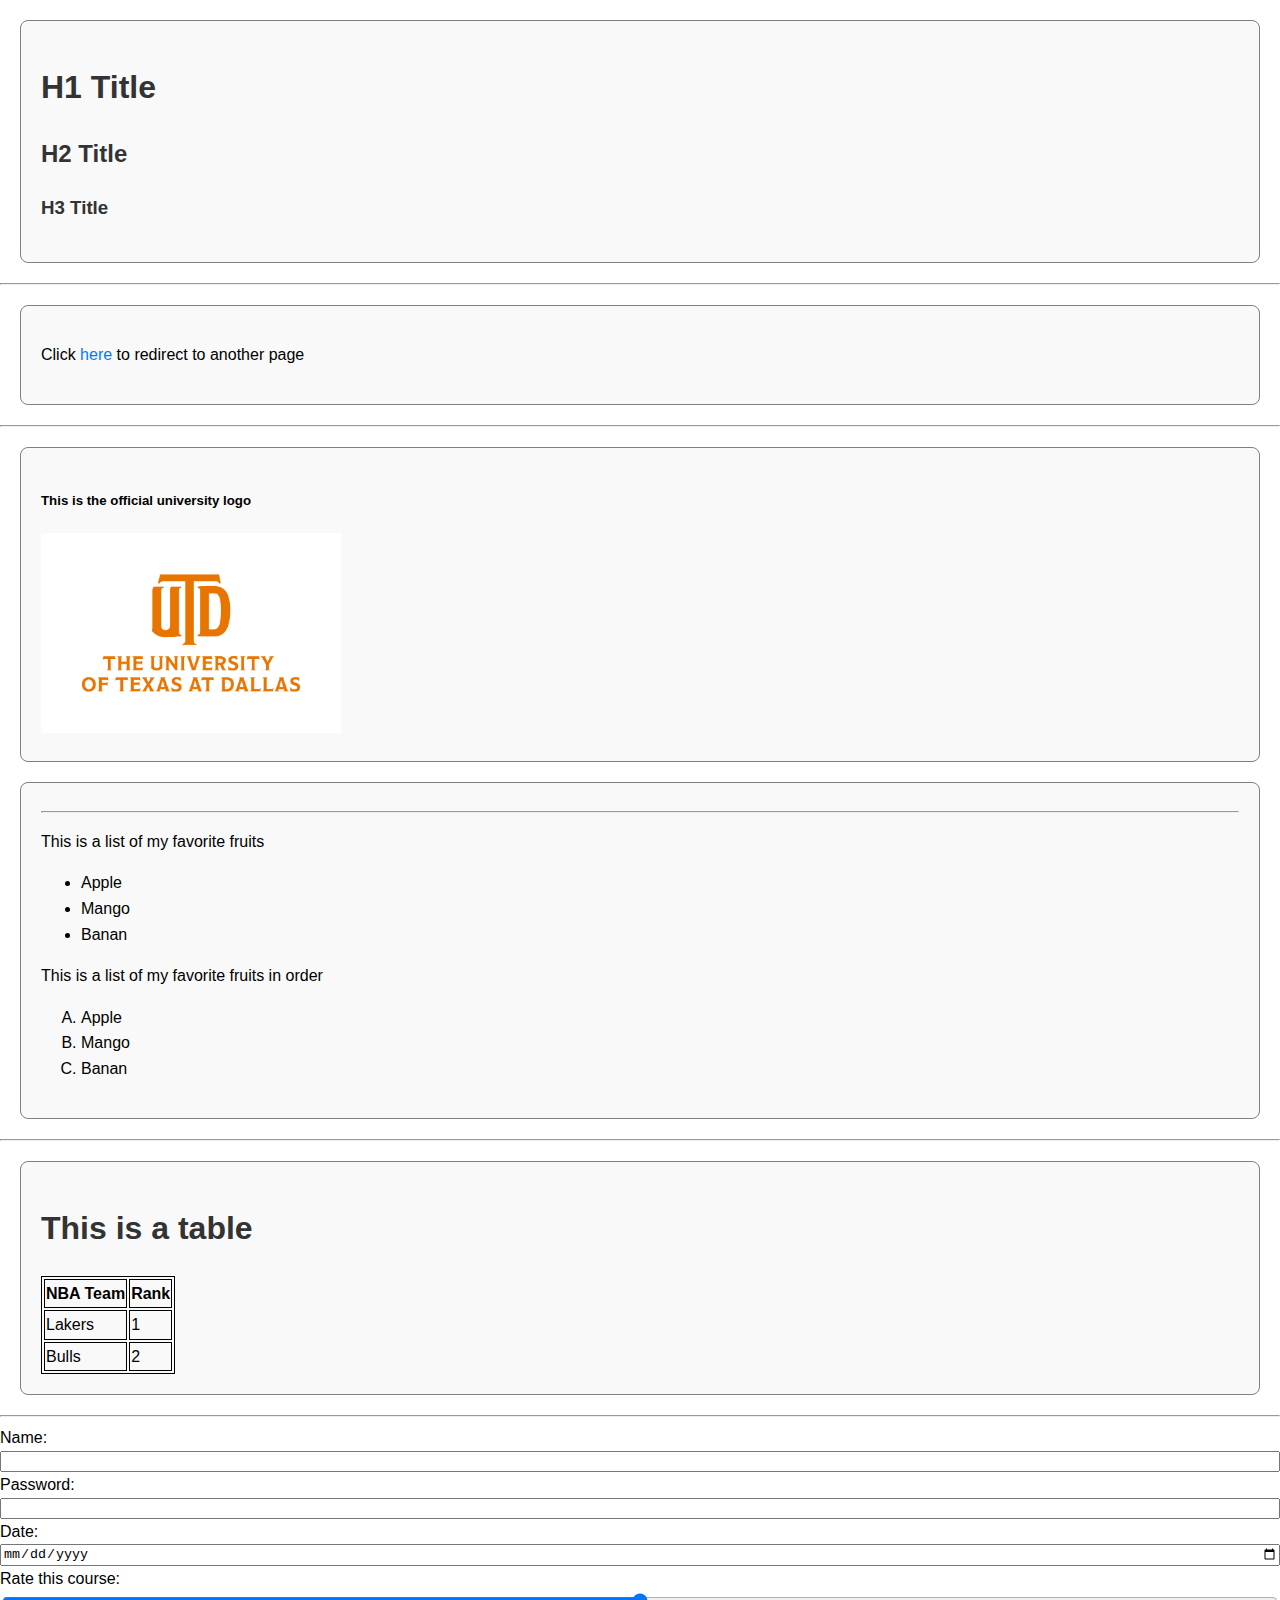
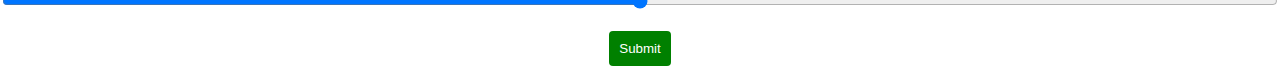
<file: index.html>
<!DOCTYPE html>
<html>
    <head>
        <title>My webpage</title>
        <link rel="stylesheet" href="style.css">
    </head>
    <body>
        <!-- headers -->
        <section>
            <h1>H1 Title</h1>
            <h2>H2 Title</h2>
            <h3>H3 Title</h2>
        </section>
        <hr>
        <!-- hyperlink -->
         <section>
            <p>Click 
                <a href="https://www.google.com" target="_blank">here</a> 
                to redirect to another page
            </p>
         </section>
         <hr>
         <!-- image -->
          <section>
            <h5>This is the official university logo</h5>
            <img width="300px" height="200px" src="utd-logo.jpg"/>
          </section>
          <!-- lists -->
           <section>
            <hr>
            <p>This is a list of my favorite fruits</p>
            <ul>
                <li>Apple</li>
                <li>Mango</li>
                <li>Banan</li>
            </ul>
            <p>This is a list of my favorite fruits in order</p>
            <ol type="A">
                <li>Apple</li>
                <li>Mango</li>
                <li>Banan</li>
            </ol>
           </section>
           <hr>
           <!-- table -->
            <section>
                <h1>This is a table</h1>
                <table>
                    <tr>
                        <th>NBA Team</th>
                        <th>Rank</th>
                    </tr>
                    <tr>
                        <td>Lakers</td>
                        <td>1</td>
                    </tr>
                    <tr>
                        <td>Bulls</td>
                        <td>2</td>
                    </tr>
                </table>
            </section>
            <!-- form -->
             <hr>
             
             <form>
                <label for="name">Name:</label>
                <input id="name" type="text" >
                <label for="password">Password:</label>
                <input id="password" type="password" >
                <label for="date">Date:</label>
                <input id="date" type="date" >
                <label for="range">Rate this course:</label>
                <input id="range" type="range" min="0" max="100" >
                <input id="submit-btn" type="submit" value="Submit">
             </form>
    </body>
</html>
</file>
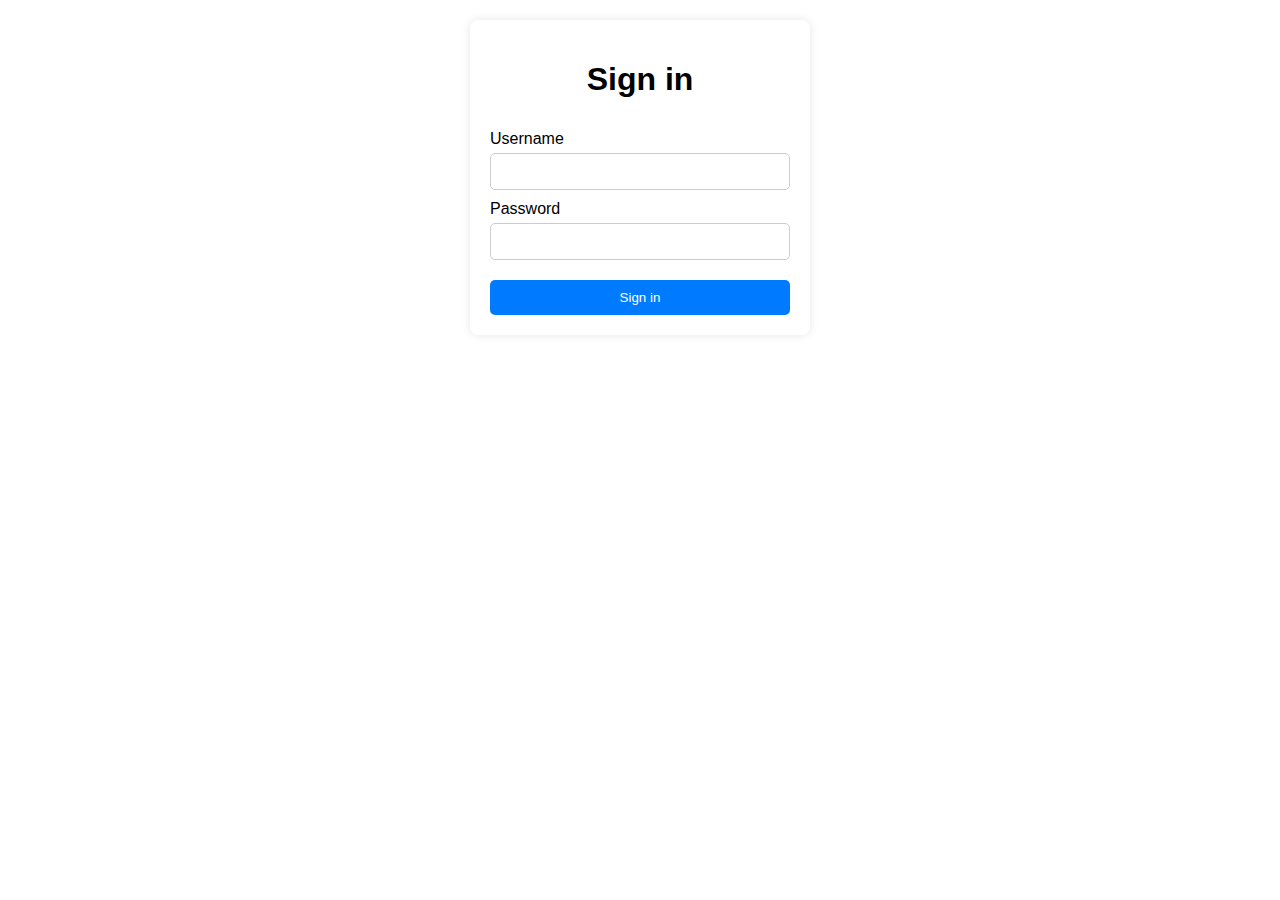
<file: sign-in/index.html>
<!DOCTYPE html>
<html>
    <head>
        <title>My webpage</title>
        <link rel="stylesheet" href="style.css">
        <script src="main.js"></script>
    </head>
    <body>
        <div class="signin-container">
            <h1>Sign in</h1>
            <form action="javascript:void(0);" method="POST" onsubmit="signIn()">
                <label for="Email">Username</label>
                <input type="text" id="Email" name="Email" >
                <label for="Password">Password</label>
                <input type="password" id="Password" name="Password" >
                <input type="submit" value="Sign in">
            </form>
        </div>
    </body>
</html>
</file>
<file: style.css>
body {
    font-family: Arial, Helvetica, sans-serif;
    line-height: 1.6;
    margin: 0;
    padding: 0;
}

section {
    padding: 20px;
    margin: 20px;
    border: 1px solid gray;
    border-radius: 8px;
    background-color: #f9f9f9;
}

h1,h2,h3 {
    color: #333;
}

a {
    color: #007BFF;
    text-decoration: none;
}

a:hover {
    text-decoration: underline;
}

table,
th,td { 
    border: 1px solid black;
}

form {
    display: flex;
    flex-direction: column;
}

#submit-btn { 
    margin-top: 20px;
    padding: 10px;
    border: none;
    border-radius: 4px;
    background-color: green;
    color: white;
    cursor: pointer;
    align-self: center;
}

#submit-btn:hover {
    background-color: blue;
}
</file>
<file: sign-in/style.css>
body { 
    font-family: Arial, Helvetica, sans-serif;
    background-position: center;
    display: flex;
    justify-content: center;
    margin: 0;
}

.signin-container {
    background-color: white;
    padding: 20px;
    border-radius: 8px;
    box-shadow: 0 0 10px rgba(0, 0, 0, 0.1);
    width: 300px;
    height: auto;
    margin-top: 20px;
    text-align: center;
}

form {
    display: flex;
    flex-direction: column;
}

label {
    margin-top: 10px;
    text-align: left;
}

input {
    padding: 10px;
    margin-top: 5px;
    border-radius: 5px;
    border: 1px solid #ccc;
}

input[type="submit"] {
    background-color: #007bff;
    color: white;
    border: none;
    margin-top: 20px;
    padding: 10px;
    border-radius: 5px;
    cursor: pointer;
}

input[type="submit"]:hover {
    background-color: #0056b3;
}
</file>
